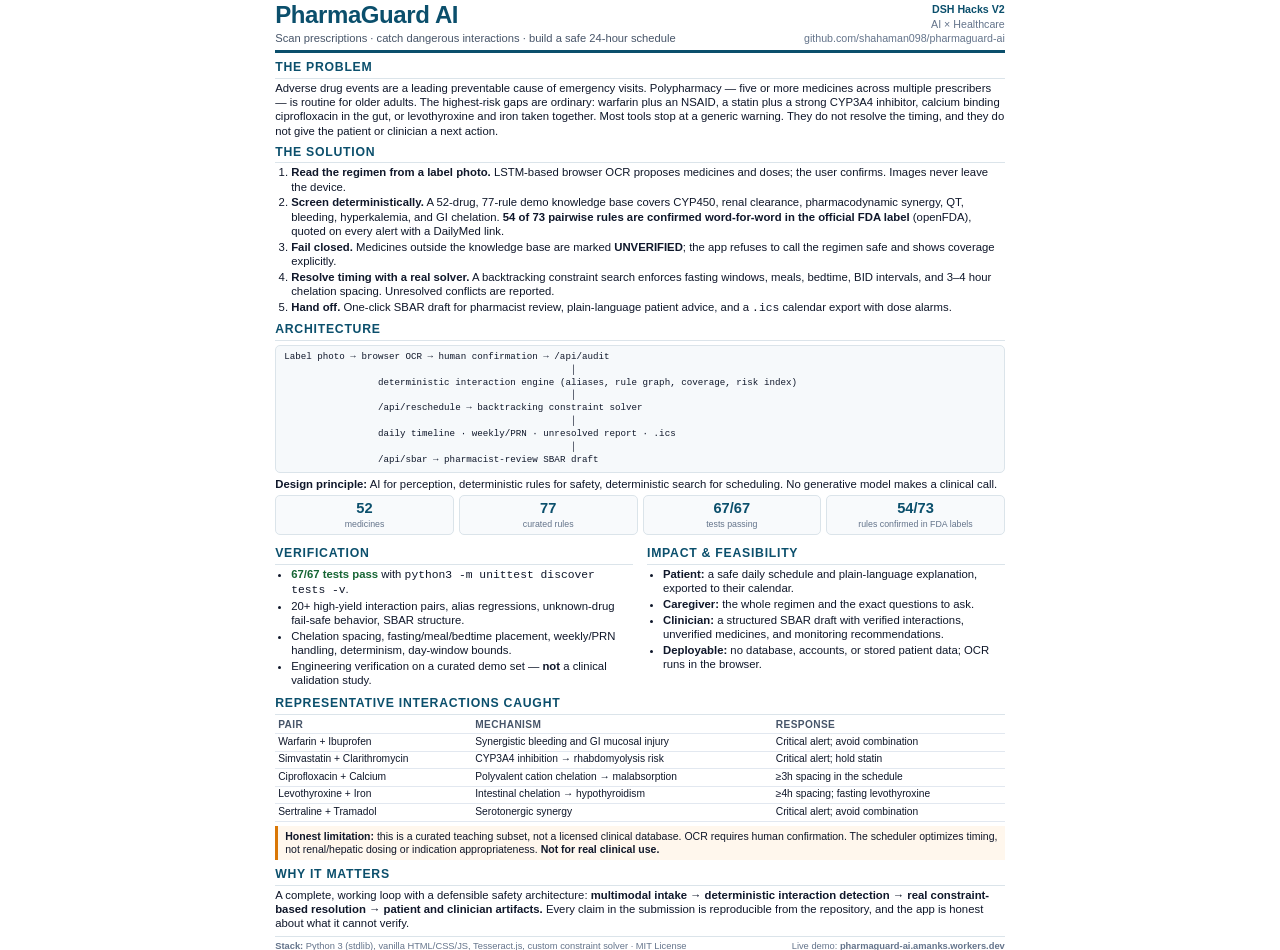
<file: ONE-PAGE-SUMMARY.html>
<!DOCTYPE html>
<html lang="en">
<head>
<meta charset="UTF-8">
<title>PharmaGuard AI — One-Page Project Summary</title>
<style>
  @page { size: Letter; margin: 0.45in; }
  * { box-sizing: border-box; }
  body {
    font-family: -apple-system, BlinkMacSystemFont, "Segoe UI", Helvetica, Arial, sans-serif;
    color: #0f172a;
    font-size: 8.5pt;
    line-height: 1.26;
    margin: 0;
    background: #fff;
  }
  .page { max-width: 7.6in; margin: 0 auto; }
  header {
    border-bottom: 3px solid #0b4f6c;
    padding-bottom: 5px;
    margin-bottom: 6px;
    display: flex;
    align-items: flex-end;
    justify-content: space-between;
    gap: 14px;
  }
  h1 { font-size: 18pt; margin: 0; letter-spacing: -0.4px; color: #0b4f6c; }
  .tagline { font-size: 8.4pt; color: #475569; margin-top: 1px; }
  .event { text-align: right; font-size: 8pt; color: #64748b; line-height: 1.35; }
  .event strong { color: #0b4f6c; }
  h2 {
    font-size: 9.2pt;
    text-transform: uppercase;
    letter-spacing: 0.06em;
    color: #0b4f6c;
    margin: 7px 0 2px;
    border-bottom: 1px solid #dbe4ea;
    padding-bottom: 2px;
  }
  p { margin: 0 0 3px; }
  ul, ol { margin: 0; padding-left: 16px; }
  li { margin-bottom: 1.6px; }
  .two-col { display: grid; grid-template-columns: 1fr 1fr; gap: 14px; }
  .arch {
    background: #f6f9fb;
    border: 1px solid #dbe4ea;
    border-radius: 5px;
    padding: 5px 8px;
    font-family: "SFMono-Regular", Consolas, monospace;
    font-size: 6.9pt;
    line-height: 1.4;
    white-space: pre-wrap;
    margin: 4px 0;
  }
  .stats {
    display: grid;
    grid-template-columns: repeat(4, 1fr);
    gap: 5px;
    margin: 4px 0;
  }
  .stat {
    border: 1px solid #dbe4ea;
    border-radius: 5px;
    padding: 4px 5px;
    text-align: center;
    background: #f8fafc;
  }
  .stat strong { display: block; font-size: 11pt; color: #0b4f6c; line-height: 1.1; }
  .stat span { font-size: 6.6pt; color: #64748b; }
  table { width: 100%; border-collapse: collapse; font-size: 7.7pt; margin: 2px 0; }
  th, td { text-align: left; border-bottom: 1px solid #e2e8f0; padding: 1.8px 3px; vertical-align: top; }
  th { color: #475569; font-size: 7.6pt; text-transform: uppercase; letter-spacing: 0.04em; }
  .callout {
    background: #fff7ed;
    border-left: 3px solid #d97706;
    padding: 4px 7px;
    margin: 4px 0;
    font-size: 7.9pt;
  }
  .footer {
    margin-top: 6px;
    border-top: 1px solid #dbe4ea;
    padding-top: 4px;
    font-size: 7pt;
    color: #64748b;
    display: flex;
    justify-content: space-between;
    gap: 10px;
  }
  .ok { color: #166534; font-weight: 700; }
  a { color: #0b4f6c; text-decoration: none; }
</style>
</head>
<body>
<div class="page">
  <header>
    <div>
      <h1>PharmaGuard AI</h1>
      <div class="tagline">Scan prescriptions · catch dangerous interactions · build a safe 24-hour schedule</div>
    </div>
    <div class="event">
      <strong>DSH Hacks V2</strong><br>
      AI × Healthcare<br>
      github.com/shahaman098/pharmaguard-ai
    </div>
  </header>

  <h2>The problem</h2>
  <p>Adverse drug events are a leading preventable cause of emergency visits. Polypharmacy — five or more medicines across multiple prescribers — is routine for older adults. The highest-risk gaps are ordinary: warfarin plus an NSAID, a statin plus a strong CYP3A4 inhibitor, calcium binding ciprofloxacin in the gut, or levothyroxine and iron taken together. Most tools stop at a generic warning. They do not resolve the timing, and they do not give the patient or clinician a next action.</p>

  <h2>The solution</h2>
  <ol>
    <li><strong>Read the regimen from a label photo.</strong> LSTM-based browser OCR proposes medicines and doses; the user confirms. Images never leave the device.</li>
    <li><strong>Screen deterministically.</strong> A 52-drug, 77-rule demo knowledge base covers CYP450, renal clearance, pharmacodynamic synergy, QT, bleeding, hyperkalemia, and GI chelation. <strong>54 of 73 pairwise rules are confirmed word-for-word in the official FDA label</strong> (openFDA), quoted on every alert with a DailyMed link.</li>
    <li><strong>Fail closed.</strong> Medicines outside the knowledge base are marked <strong>UNVERIFIED</strong>; the app refuses to call the regimen safe and shows coverage explicitly.</li>
    <li><strong>Resolve timing with a real solver.</strong> A backtracking constraint search enforces fasting windows, meals, bedtime, BID intervals, and 3–4 hour chelation spacing. Unresolved conflicts are reported.</li>
    <li><strong>Hand off.</strong> One-click SBAR draft for pharmacist review, plain-language patient advice, and a <code>.ics</code> calendar export with dose alarms.</li>
  </ol>

  <h2>Architecture</h2>
  <div class="arch">Label photo → browser OCR → human confirmation → /api/audit
                                                    │
                 deterministic interaction engine (aliases, rule graph, coverage, risk index)
                                                    │
                 /api/reschedule → backtracking constraint solver
                                                    │
                 daily timeline · weekly/PRN · unresolved report · .ics
                                                    │
                 /api/sbar → pharmacist-review SBAR draft</div>
  <p><strong>Design principle:</strong> AI for perception, deterministic rules for safety, deterministic search for scheduling. No generative model makes a clinical call.</p>

  <div class="stats">
    <div class="stat"><strong>52</strong><span>medicines</span></div>
    <div class="stat"><strong>77</strong><span>curated rules</span></div>
    <div class="stat"><strong>67/67</strong><span>tests passing</span></div>
    <div class="stat"><strong>54/73</strong><span>rules confirmed in FDA labels</span></div>
  </div>

  <div class="two-col">
    <div>
      <h2>Verification</h2>
      <ul>
        <li><span class="ok">67/67 tests pass</span> with <code>python3 -m unittest discover tests -v</code>.</li>
        <li>20+ high-yield interaction pairs, alias regressions, unknown-drug fail-safe behavior, SBAR structure.</li>
        <li>Chelation spacing, fasting/meal/bedtime placement, weekly/PRN handling, determinism, day-window bounds.</li>
        <li>Engineering verification on a curated demo set — <strong>not</strong> a clinical validation study.</li>
      </ul>
    </div>
    <div>
      <h2>Impact &amp; feasibility</h2>
      <ul>
        <li><strong>Patient:</strong> a safe daily schedule and plain-language explanation, exported to their calendar.</li>
        <li><strong>Caregiver:</strong> the whole regimen and the exact questions to ask.</li>
        <li><strong>Clinician:</strong> a structured SBAR draft with verified interactions, unverified medicines, and monitoring recommendations.</li>
        <li><strong>Deployable:</strong> no database, accounts, or stored patient data; OCR runs in the browser.</li>
      </ul>
    </div>
  </div>

  <h2>Representative interactions caught</h2>
  <table>
    <tr><th>Pair</th><th>Mechanism</th><th>Response</th></tr>
    <tr><td>Warfarin + Ibuprofen</td><td>Synergistic bleeding and GI mucosal injury</td><td>Critical alert; avoid combination</td></tr>
    <tr><td>Simvastatin + Clarithromycin</td><td>CYP3A4 inhibition → rhabdomyolysis risk</td><td>Critical alert; hold statin</td></tr>
    <tr><td>Ciprofloxacin + Calcium</td><td>Polyvalent cation chelation → malabsorption</td><td>≥3h spacing in the schedule</td></tr>
    <tr><td>Levothyroxine + Iron</td><td>Intestinal chelation → hypothyroidism</td><td>≥4h spacing; fasting levothyroxine</td></tr>
    <tr><td>Sertraline + Tramadol</td><td>Serotonergic synergy</td><td>Critical alert; avoid combination</td></tr>
  </table>

  <div class="callout"><strong>Honest limitation:</strong> this is a curated teaching subset, not a licensed clinical database. OCR requires human confirmation. The scheduler optimizes timing, not renal/hepatic dosing or indication appropriateness. <strong>Not for real clinical use.</strong></div>

  <h2>Why it matters</h2>
  <p>A complete, working loop with a defensible safety architecture: <strong>multimodal intake → deterministic interaction detection → real constraint-based resolution → patient and clinician artifacts.</strong> Every claim in the submission is reproducible from the repository, and the app is honest about what it cannot verify.</p>

  <div class="footer">
    <span><strong>Stack:</strong> Python 3 (stdlib), vanilla HTML/CSS/JS, Tesseract.js, custom constraint solver · MIT License</span>
    <span>Live demo: <strong>pharmaguard-ai.amanks.workers.dev</strong></span>
  </div>
</div>
</body>
</html>
</file>
